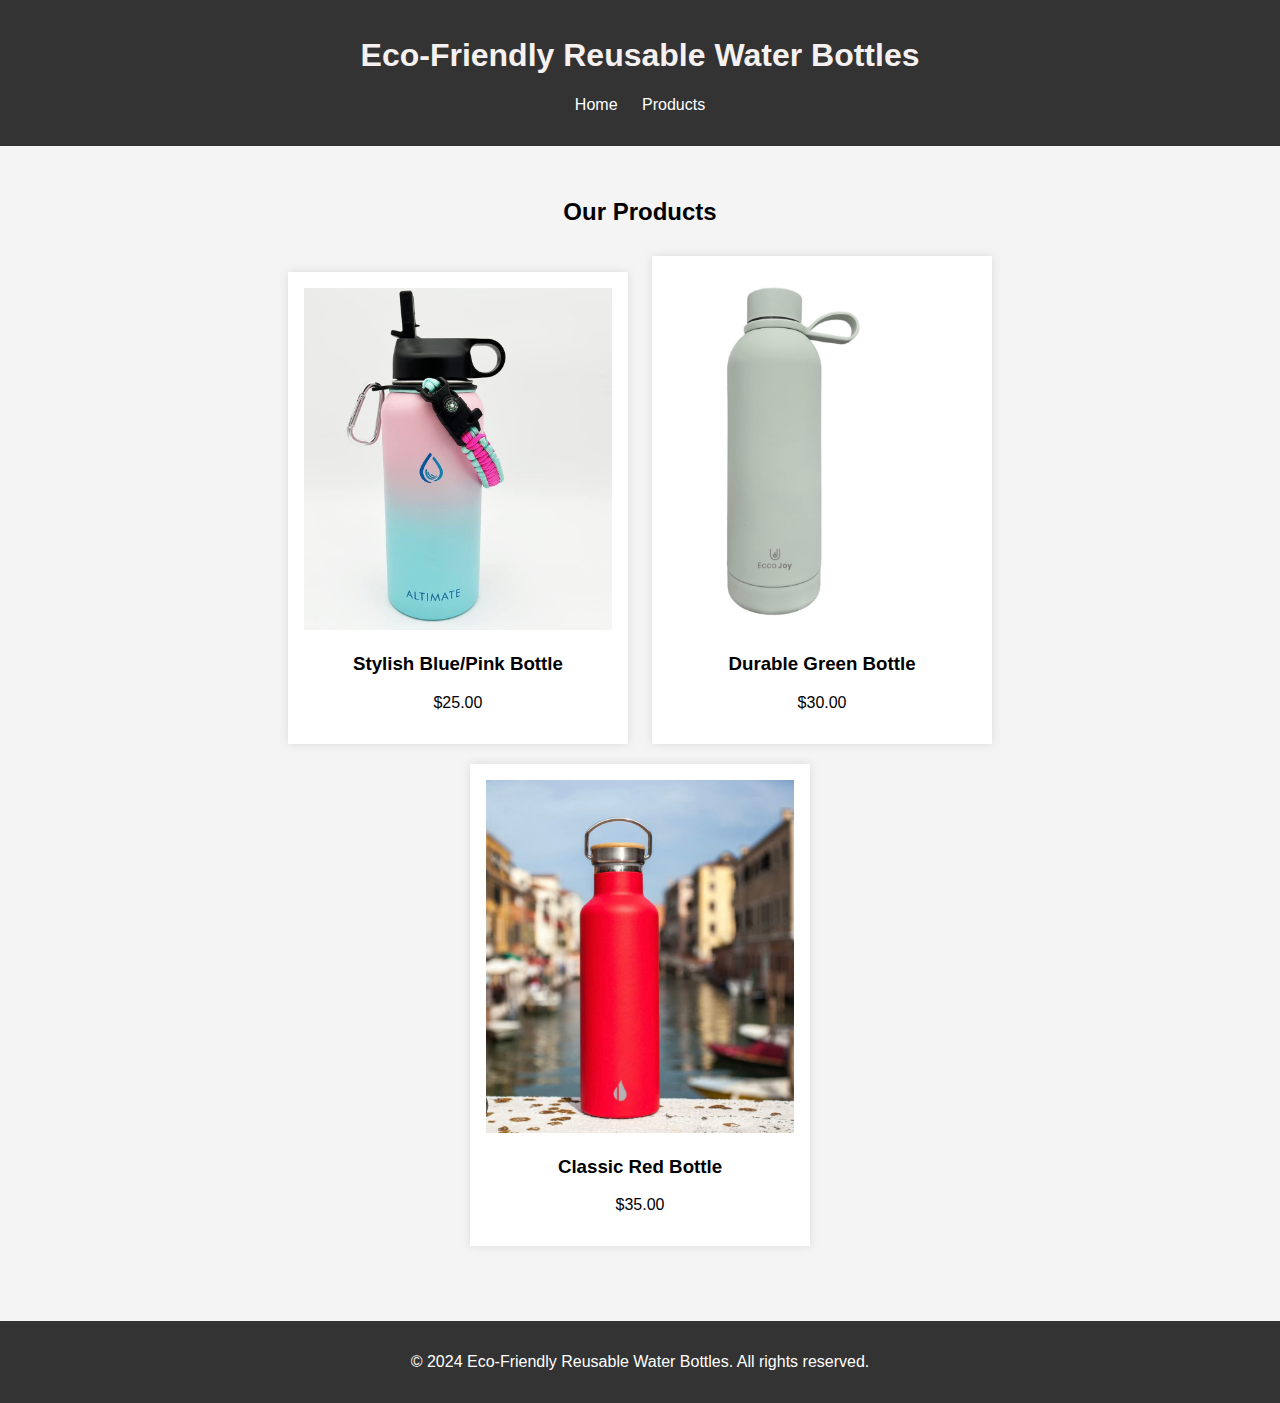
<file: products.html>
<!DOCTYPE html>
<html lang="en">
<head>
    <meta charset="UTF-8">
    <meta name="viewport" content="width=device-width, initial-scale=1.0">
    <title>Our Products</title>
    <link rel="stylesheet" href="styles.css">
</head>
<body>
    <header>
        <div class="container">
            <h1>Eco-Friendly Reusable Water Bottles</h1>
            <nav>
                <ul>
                    <li><a href="index.html">Home</a></li>
                    <li><a href="products.html">Products</a></li>
                </ul>
            </nav>
        </div>
    </header>
    <section class="products">
        <div class="container">
            <h2>Our Products</h2>
            <div class="product">
                <img src="bottle1.jpg" alt="Image 1">
                <h3>Stylish Blue/Pink Bottle</h3>
                <p>$25.00</p>
            </div>
            <div class="product">
                <img src="bottle2.jpg" alt="Image 2">
                <h3>Durable Green Bottle</h3>
                <p>$30.00</p>
            </div>
            <div class="product">
                <img src="bottle3.jpg" alt="Image 3">
                <h3>Classic Red Bottle</h3>
                <p>$35.00</p>
            </div>
        </div>
    </section>
    <footer>
        <div class="container">
            <p>&copy; 2024 Eco-Friendly Reusable Water Bottles. All rights reserved.</p>
        </div>
    </footer>
</body>
</html>
</file>
<file: styles.css>
body {
    font-family: Arial, sans-serif;
    margin: 0;
    padding: 0;
    background-color: #f4f4f4;
}

.container {
    width: 80%;
    margin: 0 auto;
}

header {
    background-color: #333;
    color: #f6f1f1;
    padding: 1rem 0;
}

header h1 {
    text-align: center;
}

nav ul {
    list-style: none;
    padding: 0;
    text-align: center;
}

nav ul li {
    display: inline;
    margin: 0 10px;
}

nav ul li a {
    color: #fff;
    text-decoration: none;
}

.hero {
    background: url('images/hero.jpg') no-repeat center center/cover;
    color: #030303;
    padding: 100px 0;
    text-align: center;
}

.hero .btn {
    background-color: #28a745;
    color: #fff;
    padding: 10px 20px;
    text-decoration: none;
    border-radius: 5px;
}

.brand-story, .testimonials, .products {
    padding: 2rem 0;
    text-align: center;
}

.product {
    display: inline-block;
    width: 30%;
    margin: 1%;
    background-color: #fff;
    padding: 1rem;
    box-shadow: 0 0 10px rgba(0,0,0,0.1);
}

.product img {
    width: 100%;
    height: auto;
}

footer {
    background-color: #333;
    color: #fff;
    text-align: center;
    padding: 1rem 0;
    margin-top: 2rem;
}
</file>
